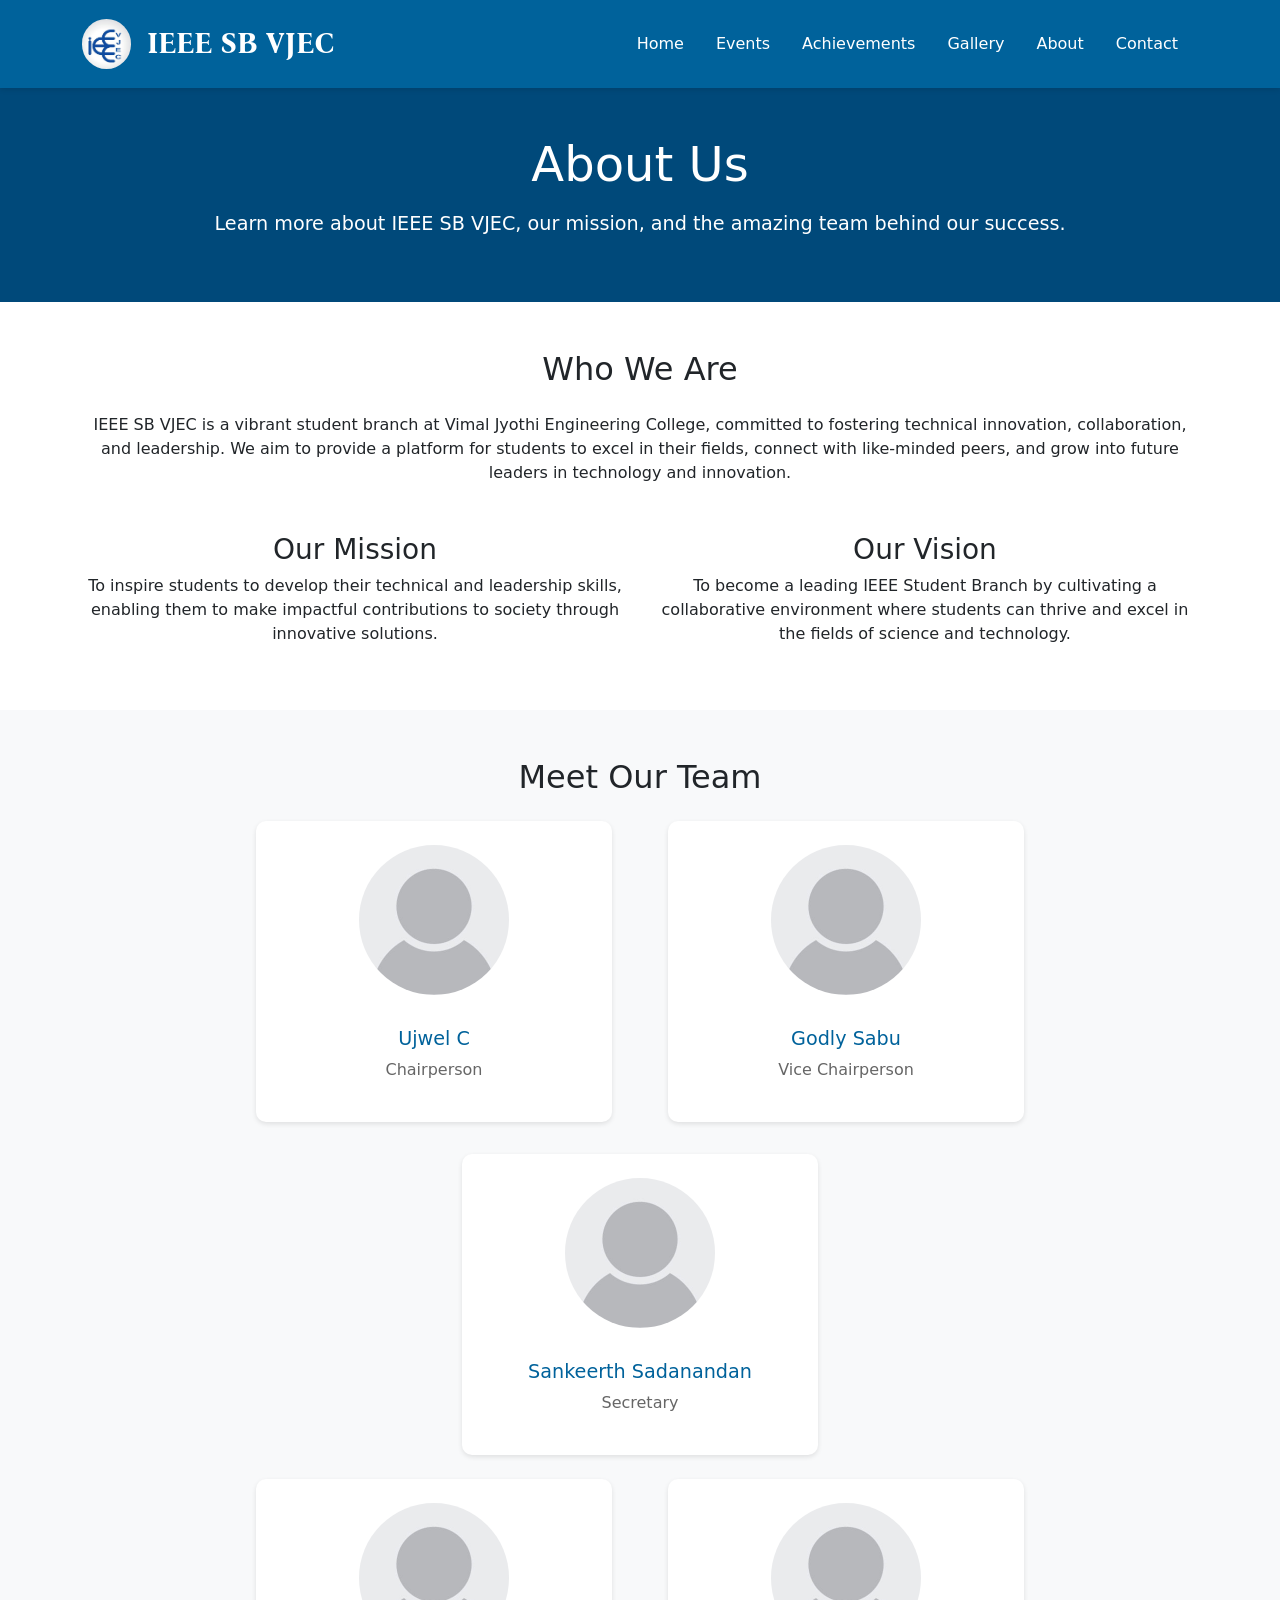
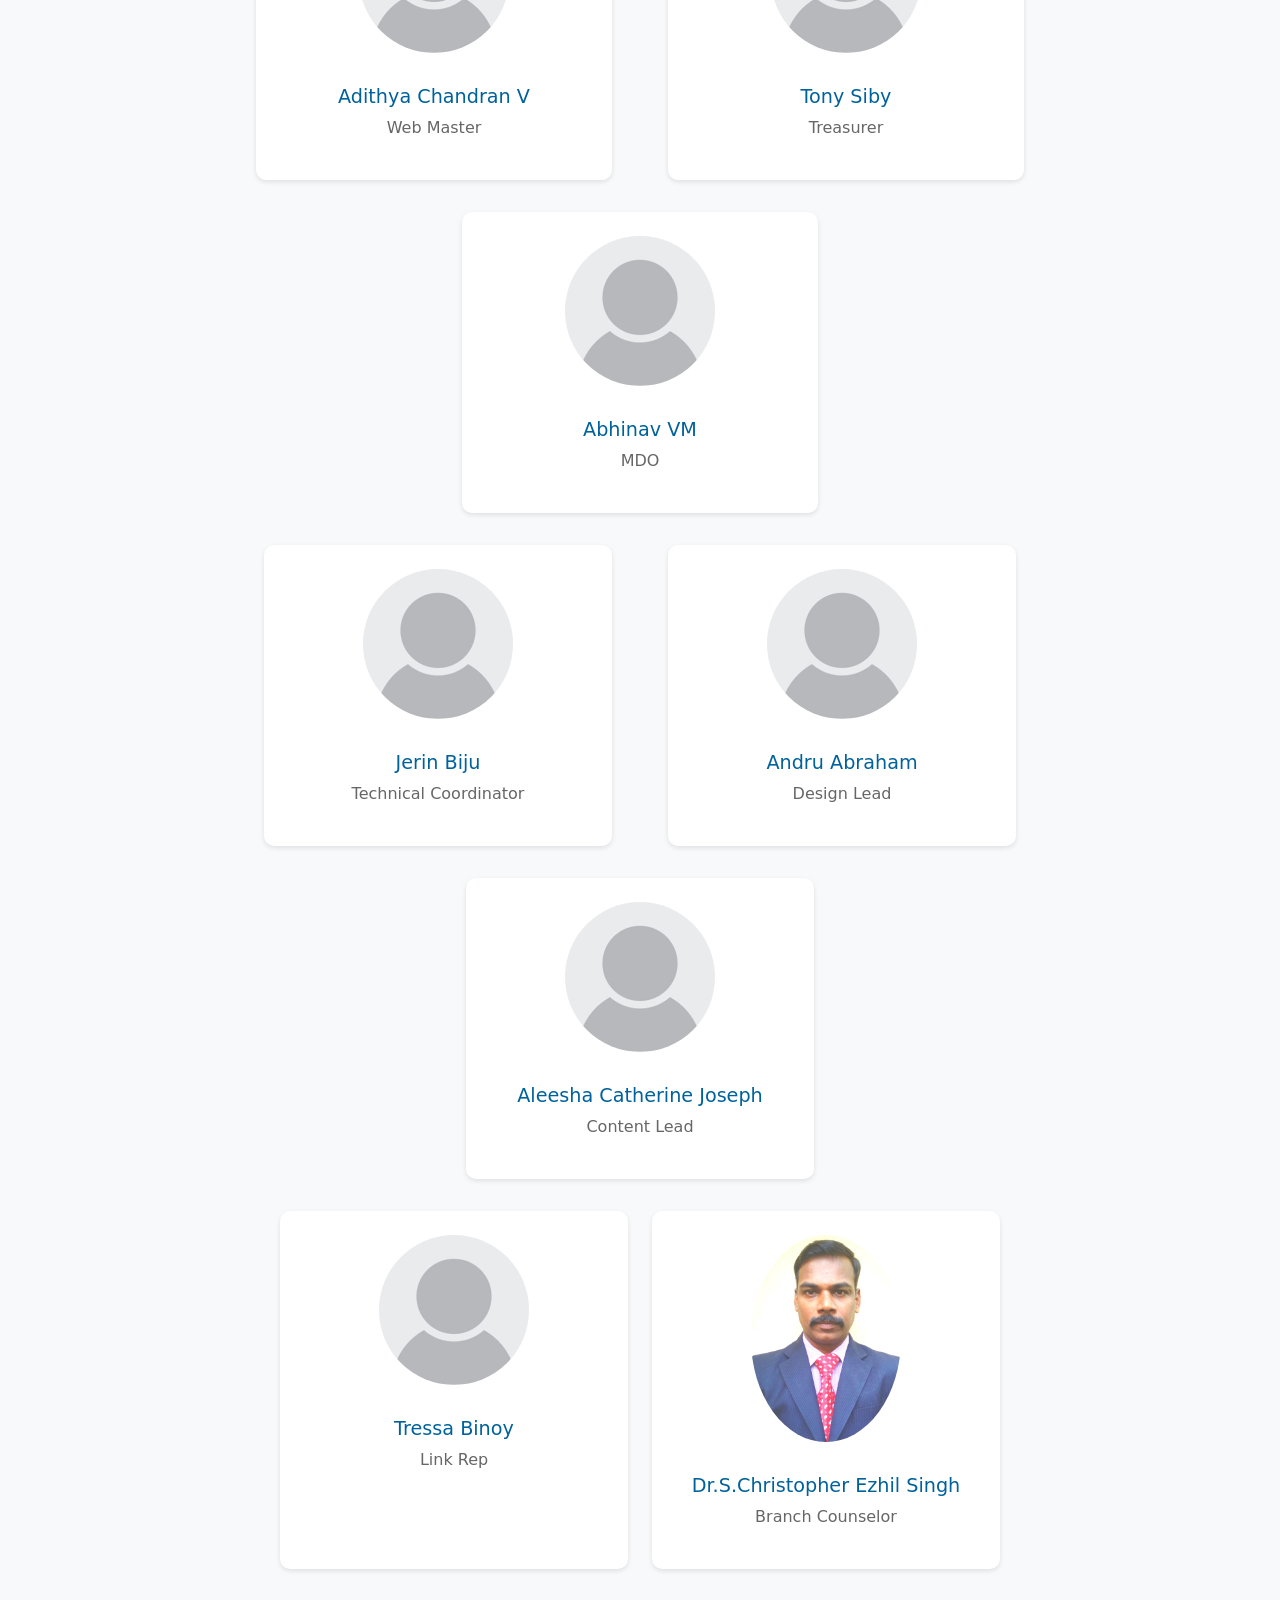
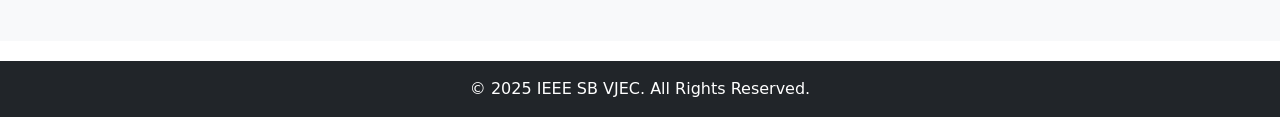
<file: about.html>
<!DOCTYPE html>
<html lang="en">
<head>
    <meta charset="UTF-8">
    <meta name="viewport" content="width=device-width, initial-scale=1.0">
    <title>About | IEEE SB VJEC</title>
    <link rel="stylesheet" href="style.css">
    <link rel="stylesheet" href="https://cdn.jsdelivr.net/npm/bootstrap@5.3.3/dist/css/bootstrap.min.css">
    <link rel="preconnect" href="https://fonts.googleapis.com">
<link rel="preconnect" href="https://fonts.gstatic.com" crossorigin>
<link href="https://fonts.googleapis.com/css2?family=Bona+Nova+SC:ital,wght@0,400;0,700;1,400&display=swap" rel="stylesheet">
</head>
<body>
    
  <div id="loading-screen">
    <div class="spinner"></div>
    <p>Loading...</p>
</div>
    <header>
        <div class="container navbar-pos">
            <div class="logoTag d-flex align-items-center">
                <a href="#">
                    <img src="images/vjecIeee logo.jpeg" alt="IEEE Logo" class="logo">
                </a>
                <h1 class="logo-name">IEEE SB VJEC</h1>
                <div class="head-content d-flex align-items-center justify-content-end">
                    <nav class="navbar navbar-expand-lg">
                        <div class="container-fluid justify-content-end">
                            <button class="navbar-toggler" type="button" data-bs-toggle="collapse" data-bs-target="#navbarNav" aria-controls="navbarNav" aria-expanded="false" aria-label="Toggle navigation">
                                <span class="navbar-toggler-icon"></span>
                            </button>
                            <div class="collapse navbar-collapse" id="navbarNav">
                                <ul class="navbar-nav">
                                    <li class="nav-item"><a class="nav-link active" href="index.html">Home</a></li>
                                    <li class="nav-item"><a class="nav-link" href="events.html">Events</a></li>
                                    <li class="nav-item"><a class="nav-link" href="achievement.html">Achievements</a></li>
                                    <li class="nav-item"><a class="nav-link" href="gallery.html">Gallery</a></li>
                                    <li class="nav-item"><a class="nav-link" href="about.html">About</a></li>
                                    <li class="nav-item"><a class="nav-link" href="contact.html">Contact</a></li>
                                </ul>
                            </div>
                        </div>
                    </nav>
                </div>
            </div>
        </div>
    </header>

    <main>
        <!-- Hero Section -->
        <section class="about-hero text-center py-5 text-white " style="background-color: #00497A;">
            <div class="container">
                <h1>About Us</h1>
                <p class="lead">Learn more about IEEE SB VJEC, our mission, and the amazing team behind our success.</p>
            </div>
        </section>

        <!-- About Section -->
        <section class="about-content py-5">
            <div class="container">
                <h2 class="text-center mb-4">Who We Are</h2>
                <p class="text-center mb-5">
                    IEEE SB VJEC is a vibrant student branch at Vimal Jyothi Engineering College, committed to fostering technical innovation, collaboration, and leadership. 
                    We aim to provide a platform for students to excel in their fields, connect with like-minded peers, and grow into future leaders in technology and innovation.
                </p>
                <div class="row">
                    <div class="col-md-6">
                        <h3 class="text-center">Our Mission</h3>
                        <p class="text-center">To inspire students to develop their technical and leadership skills, enabling them to make impactful contributions to society through innovative solutions.</p>
                    </div>
                    <div class="col-md-6">
                        <h3 class="text-center">Our Vision</h3>
                        <p class="text-center">To become a leading IEEE Student Branch by cultivating a collaborative environment where students can thrive and excel in the fields of science and technology.</p>
                    </div>
                </div>
            </div>
        </section>

        <!-- Team Section -->
        <section class="team-section py-5 bg-light">
            <div class="container">
                <h2 class="text-center mb-4">Meet Our Team</h2>
                <div class="row justify-content-center team-row">
                    <div class="col-md-4 text-center team-grid">
                        <div class="team-card ">
                            <img src="images/gallery/dummy-avatar.jpg" alt="Team Member" class="img-fluid rounded-circle mb-3" style="width: 150px;">
                            <h4>Ujwel C</h4>
                            <p>Chairperson</p>
                        </div>
                    </div>
                    <div class="col-md-4 text-center team-grid">
                        <div class="team-card ">
                            <img src="images/gallery/dummy-avatar.jpg" alt="Team Member" class="img-fluid rounded-circle mb-3" style="width: 150px;">
                            <h4>Godly Sabu</h4>
                            <p>Vice Chairperson</p>
                        </div>
                    </div>
                    <div class="col-md-4 text-center team-grid">
                        <div class="team-card ">
                            <img src="images/gallery/dummy-avatar.jpg" alt="Team Member" class="img-fluid rounded-circle mb-3" style="width: 150px;">
                            <h4>Sankeerth Sadanandan</h4>
                            <p>Secretary</p>
                        </div>
                    </div>
                </div>

                <div class="row justify-content-center team-row py-4">
                    <div class="col-md-4 text-center team-grid">
                        <div class="team-card ">
                            <img src="images/gallery/dummy-avatar.jpg" alt="Team Member" class="img-fluid rounded-circle mb-3" style="width: 150px;">
                            <h4>Adithya Chandran V</h4>
                            <p>Web Master</p>
                        </div>
                    </div>
                    <div class="col-md-4 text-center team-grid">
                        <div class="team-card ">
                            <img src="images/gallery/dummy-avatar.jpg" alt="Team Member" class="img-fluid rounded-circle mb-3" style="width: 150px;">
                            <h4>Tony Siby</h4>
                            <p>Treasurer</p>
                        </div>
                    </div>
                    <div class="col-md-4 text-center team-grid">
                        <div class="team-card ">
                            <img src="images/gallery/dummy-avatar.jpg" alt="Team Member" class="img-fluid rounded-circle mb-3" style="width: 150px;">
                            <h4>Abhinav VM</h4>
                            <p>MDO</p>
                        </div>
                </div>

                <div class="row justify-content-center team-row">
                    <div class="col-md-4 text-center team-grid">
                            <div class="team-card ">
                                <img src="images/gallery/dummy-avatar.jpg" alt="Team Member" class="img-fluid rounded-circle mb-3" style="width: 150px;">
                                <h4>Jerin Biju</h4>
                                <p>Technical Coordinator</p>
                            </div>
                    </div>
                    <div class="col-md-4 text-center team-grid">
                            <div class="team-card ">
                                <img src="images/gallery/dummy-avatar.jpg" alt="Team Member" class="img-fluid rounded-circle mb-3" style="width: 150px;">
                                <h4>Andru Abraham</h4>
                                <p>Design Lead</p>
                            </div>
                    </div>
                    <div class="col-md-4 text-center team-grid">
                            <div class="team-card ">
                                <img src="images/gallery/dummy-avatar.jpg" alt="Team Member" class="img-fluid rounded-circle mb-3" style="width: 150px;">
                                <h4>Aleesha Catherine Joseph</h4>
                                <p>Content Lead</p>
                            </div>
                    </div>
                </div>
                <div class="row justify-content-center">
                    <div class="col-md-4 text-center team-grid">
                        <div class="team-card ">
                            <img src="images/gallery/dummy-avatar.jpg" alt="Team Member" class="img-fluid rounded-circle mb-3" style="width: 150px;">
                            <h4>Tressa Binoy</h4>
                            <p>Link Rep</p>
                        </div>
                    </div>
                    <div class="col-md-4 text-center team-grid ">
                        <div class="team-card">
                            <img src="images/gallery/Dr.S.Christopher Ezhil Singh.jpg" alt="Team Member" class="img-fluid rounded-circle mb-3" style="width: 150px;">
                            <h4>Dr.S.Christopher Ezhil Singh</h4>
                            <p>Branch Counselor</p>
                        </div>
                    </div>
                </div>
            </div>
        </section>
    </main>

    <footer class="py-3 text-center bg-dark text-white">
        <p>&copy; 2025 IEEE SB VJEC. All Rights Reserved.</p>
    </footer>

    <script src="https://cdn.jsdelivr.net/npm/bootstrap@5.3.3/dist/js/bootstrap.bundle.min.js"></script>
    <script src="script.js"></script>
</body>
</html>
</file>
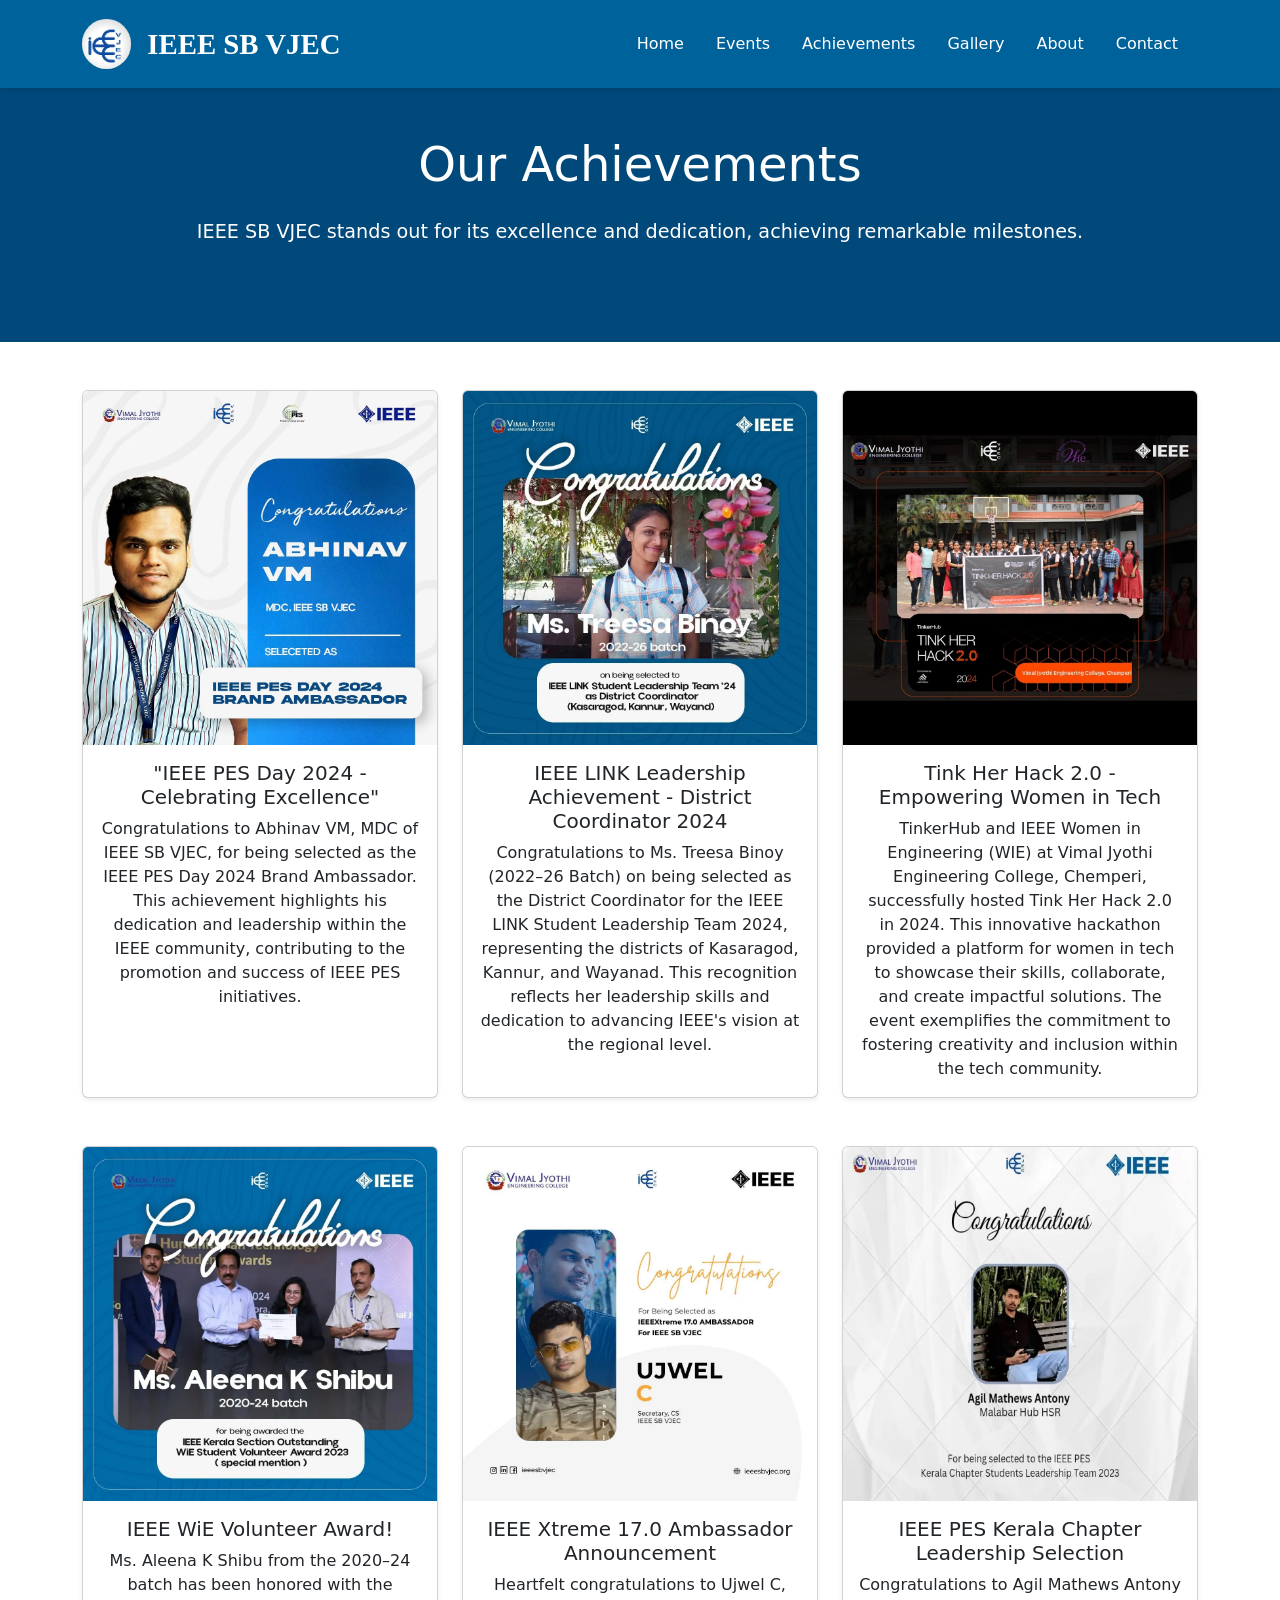
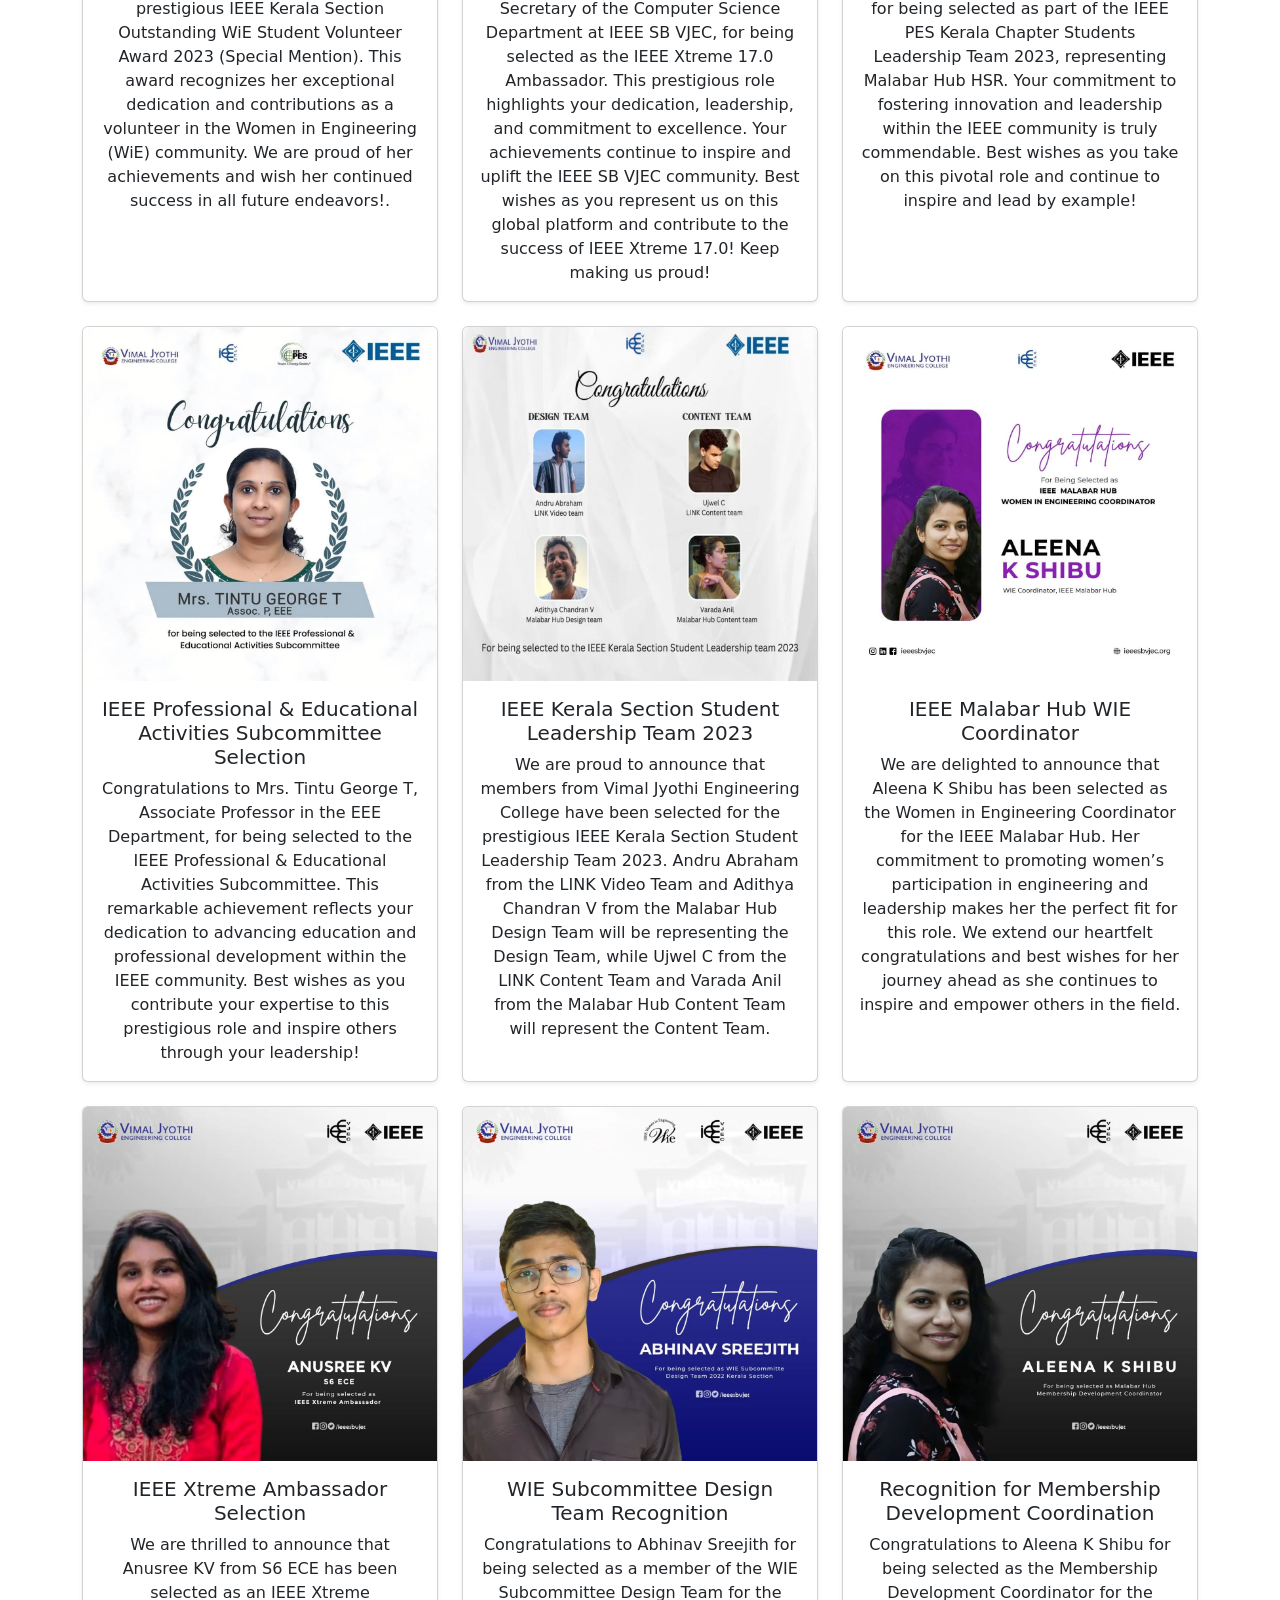
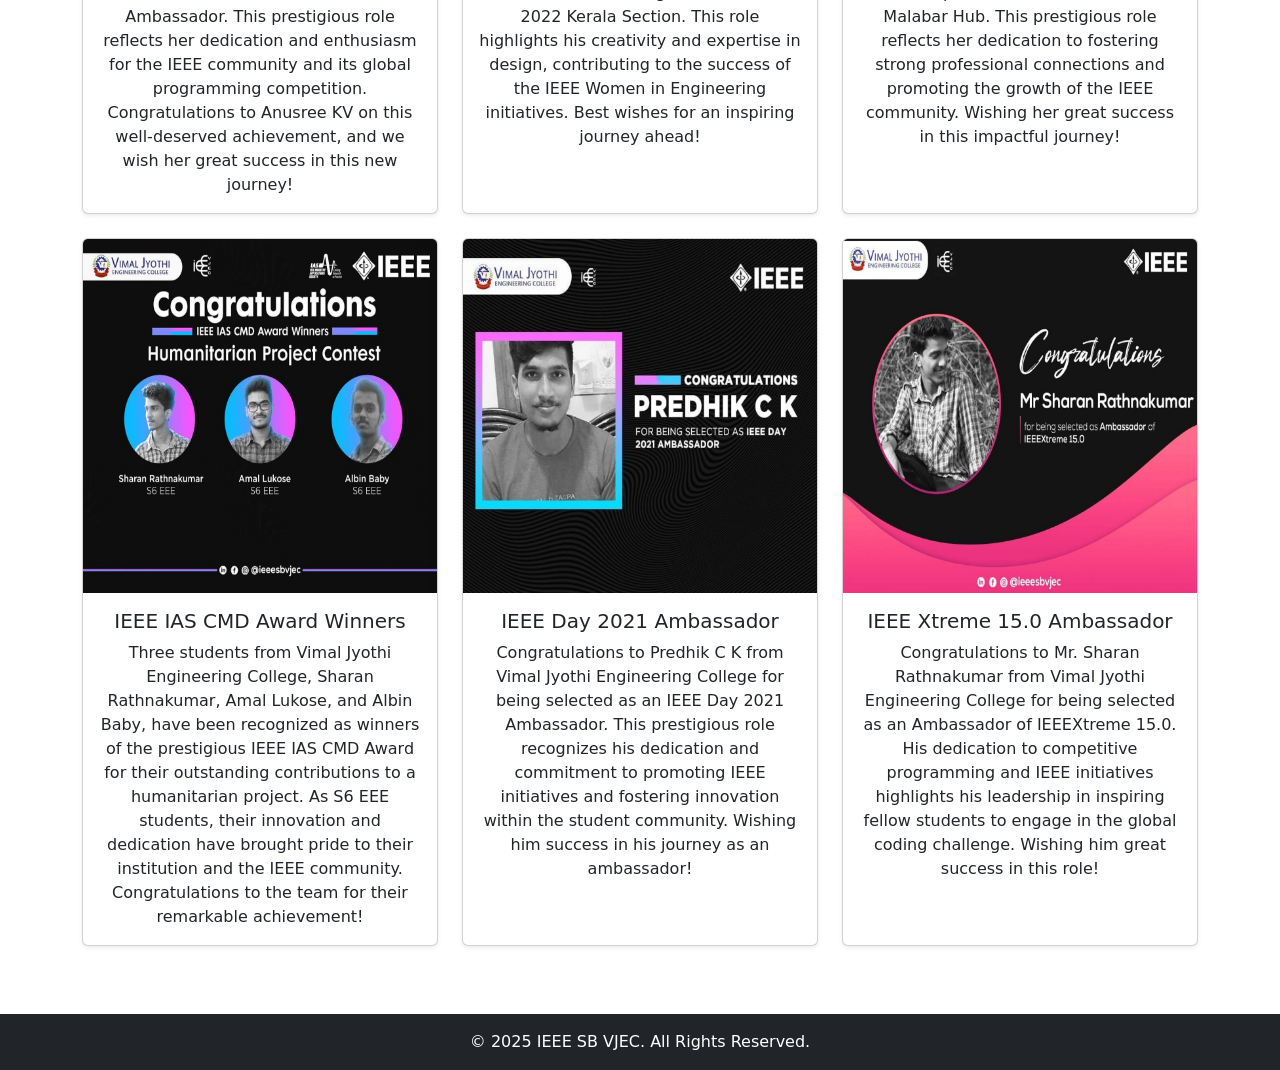
<file: achievement.html>
<!DOCTYPE html>
<html lang="en">
<head>
    <meta charset="UTF-8">
    <meta name="viewport" content="width=device-width, initial-scale=1.0">
    <title>Achievements - IEEE SB VJEC</title>
    <link rel="stylesheet" href="style.css">
    <link rel="preconnect" href="https://fonts.googleapis.com">
    <link href="https://fonts.googleapis.com/css2?family=Roboto:wght@400;500;700&display=swap" rel="stylesheet">
    <link rel="stylesheet" href="https://cdn.jsdelivr.net/npm/bootstrap@5.3.3/dist/css/bootstrap.min.css">
</head>
<body>

<!-- Header Section -->

    <div id="loading-screen">
        <div class="spinner"></div>
        <p>Loading...</p>
    </div>
        <header>
            <div class="container navbar-pos">
                <div class="logoTag d-flex align-items-center">
                    <a href="#">
                        <img src="images/vjecIeee logo.jpeg" alt="IEEE Logo" class="logo">
                    </a>
                    <h1 class="logo-name">IEEE SB VJEC</h1>
                    <div class="head-content d-flex align-items-center justify-content-end">
                        <nav class="navbar navbar-expand-lg">
                            <div class="container-fluid justify-content-end">
                                <button class="navbar-toggler" type="button" data-bs-toggle="collapse" data-bs-target="#navbarNav" aria-controls="navbarNav" aria-expanded="false" aria-label="Toggle navigation">
                                    <span class="navbar-toggler-icon"></span>
                                </button>
                                <div class="collapse navbar-collapse" id="navbarNav">
                                    <ul class="navbar-nav">
                                      <li class="nav-item"><a class="nav-link" href="index.html">Home</a></li>
                                      <li class="nav-item"><a class="nav-link" href="events.html">Events</a></li>
                                      <li class="nav-item"><a class="nav-link" href="achievement.html">Achievements</a></li>
                                      <li class="nav-item"><a class="nav-link" href="gallery.html">Gallery</a></li>
                                      <li class="nav-item"><a class="nav-link" href="about.html">About</a></li>
                                      <li class="nav-item"><a class="nav-link" href="contact.html">Contact</a></li>
                                    </ul>
                                </div>
                            </div>
                        </nav>
                    </div>
                </div>
            </div>
        </header>

<!-- Achievements Section -->

<section class="about-hero text-center py-5 text-white" style="background-color: #00497A;">
    <div class="container">
        <h1 class="text-center mb-4">Our Achievements</h1>
        <p class="text-center mb-5">IEEE SB VJEC stands out for its excellence and dedication, achieving remarkable milestones.</p>
</section>
<section class="achievements-section py-5">
    <div class="container">
        <div class="row g-4">
            <!-- Achievement 1 -->
            <div class="col-md-4">
                <div class="card shadow-sm h-100">
                    <img src="images/gallery/Achievements/1.jpg" class="card-img-top" alt="Award Ceremony">
                    <div class="card-body">
                        <h5 class="card-title text-center">"IEEE PES Day 2024 - Celebrating Excellence"</h5>
                        <p class="card-text text-center">Congratulations to Abhinav VM, MDC of IEEE SB VJEC, for being selected as the IEEE PES Day 2024 Brand Ambassador. This achievement highlights his dedication and leadership within the IEEE community, contributing to the promotion and success of IEEE PES initiatives.</p>
                    </div>
                </div>
            </div>

            <!-- Achievement 2 -->
            <div class="col-md-4">
                <div class="card shadow-sm h-100">
                    <img src="images/gallery/Achievements/2.jpg" class="card-img-top" alt="Project Showcase">
                    <div class="card-body">
                        <h5 class="card-title text-center">IEEE LINK Leadership Achievement - District Coordinator 2024</h5>
                        <p class="card-text text-center">Congratulations to Ms. Treesa Binoy (2022–26 Batch) on being selected as the District Coordinator for the IEEE LINK Student Leadership Team 2024, representing the districts of Kasaragod, Kannur, and Wayanad. This recognition reflects her leadership skills and dedication to advancing IEEE's vision at the regional level.</p>
                    </div>
                </div>
            </div>

            <!-- Achievement 3 -->
            <div class="col-md-4">
                <div class="card shadow-sm h-100">
                    <img src="images/gallery/Achievements/3.jpg" class="card-img-top" alt="Workshop">
                    <div class="card-body">
                        <h5 class="card-title text-center">Tink Her Hack 2.0 - Empowering Women in Tech</h5>
                        <p class="card-text text-center">TinkerHub and IEEE Women in Engineering (WIE) at Vimal Jyothi Engineering College, Chemperi, successfully hosted Tink Her Hack 2.0 in 2024. This innovative hackathon provided a platform for women in tech to showcase their skills, collaborate, and create impactful solutions. The event exemplifies the commitment to fostering creativity and inclusion within the tech community.</p>
                    </div>
                </div>
            </div>
        </div>

        <div class="row g-4 mt-4">
            <!-- Achievement 4 -->
            <div class="col-md-4">
                <div class="card shadow-sm h-100">
                    <img src="images/gallery/Achievements/4.jpg" class="card-img-top" alt="Hackathon">
                    <div class="card-body">
                        <h5 class="card-title text-center">IEEE WiE Volunteer Award!</h5>
                        <p class="card-text text-center">Ms. Aleena K Shibu from the 2020–24 batch has been honored with the prestigious IEEE Kerala Section Outstanding WiE Student Volunteer Award 2023 (Special Mention). This award recognizes her exceptional dedication and contributions as a volunteer in the Women in Engineering (WiE) community. We are proud of her achievements and wish her continued success in all future endeavors!.</p>
                    </div>
                </div>
            </div>

            <!-- Achievement 5 -->
            <div class="col-md-4">
                <div class="card shadow-sm h-100">
                    <img src="images/gallery/Achievements/5.jpg" class="card-img-top" alt="Research Presentation">
                    <div class="card-body">
                        <h5 class="card-title text-center">IEEE Xtreme 17.0 Ambassador Announcement</h5>
                        <p class="card-text text-center">Heartfelt congratulations to Ujwel C, Secretary of the Computer Science Department at IEEE SB VJEC, for being selected as the IEEE Xtreme 17.0 Ambassador. This prestigious role highlights your dedication, leadership, and commitment to excellence. Your achievements continue to inspire and uplift the IEEE SB VJEC community. Best wishes as you represent us on this global platform and contribute to the success of IEEE Xtreme 17.0! Keep making us proud!</p>
                    </div>
                </div>
            </div>

            <!-- Achievement 6 -->
            <div class="col-md-4">
                <div class="card shadow-sm h-100">
                    <img src="images/gallery/Achievements/6.jpg" class="card-img-top" alt="Outreach Program">
                    <div class="card-body">
                        <h5 class="card-title text-center">IEEE PES Kerala Chapter Leadership Selection</h5>
                        <p class="card-text text-center">Congratulations to Agil Mathews Antony for being selected as part of the IEEE PES Kerala Chapter Students Leadership Team 2023, representing Malabar Hub HSR. Your commitment to fostering innovation and leadership within the IEEE community is truly commendable. Best wishes as you take on this pivotal role and continue to inspire and lead by example!</p>
                    </div>
                </div>
            </div>

             <!-- Achievement 7 -->
            <div class="col-md-4">
                <div class="card shadow-sm h-100">
                    <img src="images/gallery/Achievements/7.jpg" class="card-img-top" alt="Outreach Program">
                    <div class="card-body">
                        <h5 class="card-title text-center">IEEE Professional & Educational Activities Subcommittee Selection</h5>
                        <p class="card-text text-center">Congratulations to Mrs. Tintu George T, Associate Professor in the EEE Department, for being selected to the IEEE Professional & Educational Activities Subcommittee. This remarkable achievement reflects your dedication to advancing education and professional development within the IEEE community. Best wishes as you contribute your expertise to this prestigious role and inspire others through your leadership!</p>
                    </div>
                </div>
            </div>

                <!-- Achievement 8 -->
                <div class="col-md-4">
                    <div class="card shadow-sm h-100">
                        <img src="images/gallery/Achievements/8.jpg" class="card-img-top" alt="Outreach Program">
                        <div class="card-body">
                            <h5 class="card-title text-center">IEEE Kerala Section Student Leadership Team 2023</h5>
                            <p class="card-text text-center">We are proud to announce that members from Vimal Jyothi Engineering College have been selected for the prestigious IEEE Kerala Section Student Leadership Team 2023. Andru Abraham from the LINK Video Team and Adithya Chandran V from the Malabar Hub Design Team will be representing the Design Team, while Ujwel C from the LINK Content Team and Varada Anil from the Malabar Hub Content Team will represent the Content Team.</p>
                        </div>
                    </div>
                </div>

                <!-- Achievement 9 -->
                <div class="col-md-4">
                    <div class="card shadow-sm h-100">
                        <img src="images/gallery/Achievements/9.jpg" class="card-img-top" alt="Outreach Program">
                        <div class="card-body">
                            <h5 class="card-title text-center">IEEE Malabar Hub WIE Coordinator </h5>
                            <p class="card-text text-center">We are delighted to announce that Aleena K Shibu has been selected as the Women in Engineering Coordinator for the IEEE Malabar Hub. Her commitment to promoting women’s participation in engineering and leadership makes her the perfect fit for this role. We extend our heartfelt congratulations and best wishes for her journey ahead as she continues to inspire and empower others in the field.</p>
                        </div>
                    </div>
                </div>

                <!-- Achievement 10 -->
                <div class="col-md-4">
                    <div class="card shadow-sm h-100">
                        <img src="images/gallery/Achievements/10.jpg" class="card-img-top" alt="Outreach Program">
                        <div class="card-body">
                            <h5 class="card-title text-center">IEEE Xtreme Ambassador Selection</h5>
                            <p class="card-text text-center">We are thrilled to announce that Anusree KV from S6 ECE has been selected as an IEEE Xtreme Ambassador. This prestigious role reflects her dedication and enthusiasm for the IEEE community and its global programming competition. Congratulations to Anusree KV on this well-deserved achievement, and we wish her great success in this new journey!</p>
                        </div>
                    </div>
                </div>


                <!-- Achievement 11-->
                <div class="col-md-4">
                    <div class="card shadow-sm h-100">
                        <img src="images/gallery/Achievements/11.jpg" class="card-img-top" alt="Outreach Program">
                        <div class="card-body">
                            <h5 class="card-title text-center">WIE Subcommittee Design Team Recognition</h5>
                            <p class="card-text text-center">Congratulations to Abhinav Sreejith for being selected as a member of the WIE Subcommittee Design Team for the 2022 Kerala Section. This role highlights his creativity and expertise in design, contributing to the success of the IEEE Women in Engineering initiatives. Best wishes for an inspiring journey ahead!</p>
                        </div>
                    </div>
                </div>

                <!-- Achievement 12 -->
                <div class="col-md-4">
                    <div class="card shadow-sm h-100">
                        <img src="images/gallery/Achievements/12.jpg" class="card-img-top" alt="Outreach Program">
                        <div class="card-body">
                            <h5 class="card-title text-center">Recognition for Membership Development Coordination</h5>
                            <p class="card-text text-center">Congratulations to Aleena K Shibu for being selected as the Membership Development Coordinator for the Malabar Hub. This prestigious role reflects her dedication to fostering strong professional connections and promoting the growth of the IEEE community. Wishing her great success in this impactful journey!</p>
                        </div>
                    </div>
                </div>

                  <!-- Achievement 13 -->
                  <div class="col-md-4">
                    <div class="card shadow-sm h-100">
                        <img src="images/gallery/Achievements/13.jpg" class="card-img-top" alt="Outreach Program">
                        <div class="card-body">
                            <h5 class="card-title text-center">IEEE IAS CMD Award Winners</h5>
                            <p class="card-text text-center">Three students from Vimal Jyothi Engineering College, Sharan Rathnakumar, Amal Lukose, and Albin Baby, have been recognized as winners of the prestigious IEEE IAS CMD Award for their outstanding contributions to a humanitarian project. As S6 EEE students, their innovation and dedication have brought pride to their institution and the IEEE community. Congratulations to the team for their remarkable achievement!</p>
                        </div>
                    </div>
                </div>

                <!-- Achievement 14 -->
                <div class="col-md-4">
                    <div class="card shadow-sm h-100">
                        <img src="images/gallery/Achievements/14.jpg" class="card-img-top" alt="Outreach Program">
                        <div class="card-body">
                            <h5 class="card-title text-center">IEEE Day 2021 Ambassador</h5>
                            <p class="card-text text-center">Congratulations to Predhik C K from Vimal Jyothi Engineering College for being selected as an IEEE Day 2021 Ambassador. This prestigious role recognizes his dedication and commitment to promoting IEEE initiatives and fostering innovation within the student community. Wishing him success in his journey as an ambassador!</p>
                        </div>
                    </div>
                </div>


                <!-- Achievement 15 -->
                <div class="col-md-4">
                    <div class="card shadow-sm h-100">
                        <img src="images/gallery/Achievements/15.jpg" class="card-img-top" alt="Outreach Program">
                        <div class="card-body">
                            <h5 class="card-title text-center">IEEE Xtreme 15.0 Ambassador</h5>
                            <p class="card-text text-center">Congratulations to Mr. Sharan Rathnakumar from Vimal Jyothi Engineering College for being selected as an Ambassador of IEEEXtreme 15.0. His dedication to competitive programming and IEEE initiatives highlights his leadership in inspiring fellow students to engage in the global coding challenge. Wishing him great success in this role!</p>
                        </div>
                    </div>
                </div>

        </div>


        


    </div>
    
</section>

<!-- Footer Section -->
<footer class="py-3 text-center bg-dark text-white">
    <p>&copy; 2025 IEEE SB VJEC. All Rights Reserved.</p>
</footer>
<script src="https://cdn.jsdelivr.net/npm/bootstrap@5.3.3/dist/js/bootstrap.bundle.min.js"></script>
<script src="script.js"></script>
</body>
</html>
</file>
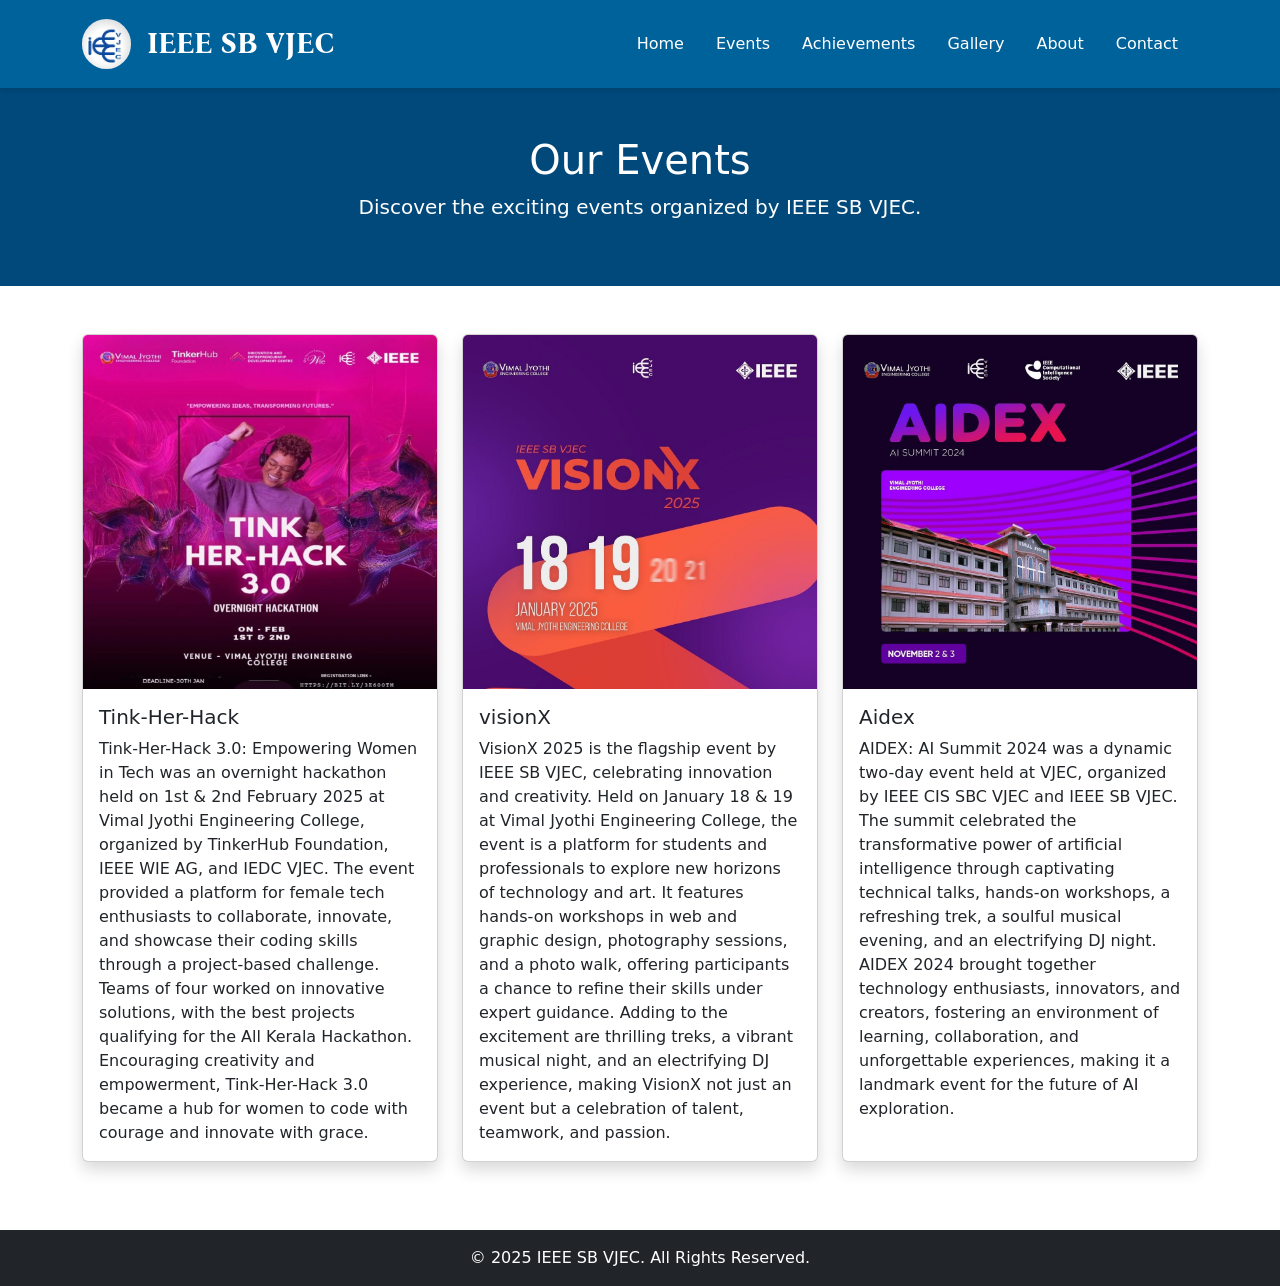
<file: events.html>
<!DOCTYPE html>
<html lang="en">
<head>
    <meta charset="UTF-8">
    <meta name="viewport" content="width=device-width, initial-scale=1.0">
    <title>Events | IEEE SB VJEC</title>
    <link rel="stylesheet" href="style.css">
    <link rel="stylesheet" href="https://cdn.jsdelivr.net/npm/bootstrap@5.3.3/dist/css/bootstrap.min.css">
    <link rel="preconnect" href="https://fonts.googleapis.com">
<link rel="preconnect" href="https://fonts.gstatic.com" crossorigin>
<link href="https://fonts.googleapis.com/css2?family=Bona+Nova+SC:ital,wght@0,400;0,700;1,400&display=swap" rel="stylesheet">
</head>
<body>
    
  <div id="loading-screen">
    <div class="spinner"></div>
    <p>Loading...</p>
</div>
    <header>
        <div class="container navbar-pos">
            <div class="logoTag d-flex align-items-center">
                <a href="#">
                    <img src="images/vjecIeee logo.jpeg" alt="IEEE Logo" class="logo">
                </a>
                <h1 class="logo-name">IEEE SB VJEC</h1>
                <div class="head-content d-flex align-items-center justify-content-end">
                    <nav class="navbar navbar-expand-lg">
                        <div class="container-fluid justify-content-end">
                            <button class="navbar-toggler" type="button" data-bs-toggle="collapse" data-bs-target="#navbarNav" aria-controls="navbarNav" aria-expanded="false" aria-label="Toggle navigation">
                                <span class="navbar-toggler-icon"></span>
                            </button>
                            <div class="collapse navbar-collapse" id="navbarNav">
                                <ul class="navbar-nav">
                                  <li class="nav-item"><a class="nav-link" href="index.html">Home</a></li>
                                  <li class="nav-item"><a class="nav-link" href="events.html">Events</a></li>
                                  <li class="nav-item"><a class="nav-link" href="achievement.html">Achievements</a></li>
                                  <li class="nav-item"><a class="nav-link" href="gallery.html">Gallery</a></li>
                                  <li class="nav-item"><a class="nav-link" href="about.html">About</a></li>
                                  <li class="nav-item"><a class="nav-link" href="contact.html">Contact</a></li>
                                </ul>
                            </div>
                        </div>
                    </nav>
                </div>
            </div>
        </div>
    </header>

    <main>
        <!-- Hero Section -->
        <section class="events-hero text-center py-5 text-white" style="background-color: #00497A;">
            <div class="container">
                <h1>Our Events</h1>
                <p class="lead">Discover the exciting events organized by IEEE SB VJEC.</p>
            </div>
        </section>

        <!-- Events List Section -->
        <section class="events-list py-5">
            <div class="container">
                <div class="row justify-content-center g-4">

                    <!-- Event Card 3 -->
                    <div class="col-md-4">
                        <div class="card h-100 shadow">
                            <img src="images/gallery/events/tink-her-hack.jpg" class="card-img-top" alt="Event 2">
                            <div class="card-body">
                                <h5 class="card-title">Tink-Her-Hack</h5>
                                <p class="card-text">Tink-Her-Hack 3.0: Empowering Women in Tech was an overnight hackathon held on 1st & 2nd February 2025 at Vimal Jyothi Engineering College, organized by TinkerHub Foundation, IEEE WIE AG, and IEDC VJEC. The event provided a platform for female tech enthusiasts to collaborate, innovate, and showcase their coding skills through a project-based challenge. Teams of four worked on innovative solutions, with the best projects qualifying for the All Kerala Hackathon. Encouraging creativity and empowerment, Tink-Her-Hack 3.0 became a hub for women to code with courage and innovate with grace.</p>
                            </div>
                        </div>
                    </div>

                    <!-- Event Card 1 -->
                    <div class="col-md-4">
                        <div class="card h-100 shadow">
                            <img src="images/gallery/events/visionx-poster.jpg" class="card-img-top" alt="Event 1">
                            <div class="card-body">
                                <h5 class="card-title">visionX</h5>
                                <p class="card-text">VisionX 2025 is the flagship event by IEEE SB VJEC, celebrating innovation and creativity. Held on January 18 & 19 at Vimal Jyothi Engineering College, the event is a platform for students and professionals to explore new horizons of technology and art. It features hands-on workshops in web and graphic design, photography sessions, and a photo walk, offering participants a chance to refine their skills under expert guidance.

                                    Adding to the excitement are thrilling treks, a vibrant musical night, and an electrifying DJ experience, making VisionX not just an event but a celebration of talent, teamwork, and passion.</p>
                            </div>
                        </div>
                    </div>

                    <!-- Event Card 2 -->
                    <div class="col-md-4">
                        <div class="card h-100 shadow">
                            <img src="images/gallery/events/aidex-poster.jpg" class="card-img-top" alt="Event 2">
                            <div class="card-body">
                                <h5 class="card-title">Aidex</h5>
                                <p class="card-text">AIDEX: AI Summit 2024 was a dynamic two-day event held at VJEC, organized by IEEE CIS SBC VJEC and IEEE SB VJEC. The summit celebrated the transformative power of artificial intelligence through captivating technical talks, hands-on workshops, a refreshing trek, a soulful musical evening, and an electrifying DJ night. AIDEX 2024 brought together technology enthusiasts, innovators, and creators, fostering an environment of learning, collaboration, and unforgettable experiences, making it a landmark event for the future of AI exploration. </p>
                            </div>
                          
                        </div>
                    </div>
                </div>
            </div>
        </section>
    </main>

    <footer class="py-3 text-center bg-dark text-white">
        <p>&copy; 2025 IEEE SB VJEC. All Rights Reserved.</p>
    </footer>

    <script src="https://cdn.jsdelivr.net/npm/bootstrap@5.3.3/dist/js/bootstrap.bundle.min.js"></script>
    <script src="script.js"></script>
</body>
</html>
</file>
<file: style.css>
/* General Styles */
body {
    font-family: 'Roboto', sans-serif;
    margin: 0;
    padding: 0;
    line-height: 1.6;
    color: #333;
    background-color: #f9f9f9;
}

.head1 {
    font-family: "Bona Nova SC", serif;
    font-weight: 700;
    font-style: normal;
}
.logo-name {
    font-family: "Bona Nova SC", serif;
    font-weight: 700;
    font-style: normal;
}

.college-name {
    font-family: "Bona Nova SC", serif;
    font-weight: 400;
    font-style: normal;
}
.container {
    width: 90%;
    max-width: 1200px;
    margin: 0 auto;
    
}

.logTag {
    display: flex;
    align-items: center;
    justify-content: flex-start;
}


/* Header */
header {
    background: #00629B;
    color: white;
    padding: 1rem 0;
    position: sticky;
    top: 0;
    z-index: 1000;
    box-shadow: 0 2px 5px rgba(0, 0, 0, 0.1);
}

header .logo {
    max-height: 50px;
    margin-right: 1rem;
    display: block;
    
}

header h1 {
    font-size: 1.8rem;
    margin: 0;
    width: fit-content;
    
}


header nav ul {
    list-style: none;
    padding: 0;
    display: flex;
    justify-content: center;
    gap: 1rem;
    margin: 0;
    position: relative;
}

header nav ul li {
    position: relative;
}

header nav ul li a {
    color: white;
    text-decoration: none;
    font-weight: 500;
    padding: 0.5rem 1rem;
    transition: background 0.3s ease;
}

header nav ul li a:hover {
    background: #00497A;
    border-radius: 5px;
}

header nav ul li ul {
    display: none;
    position: absolute;
    top: 100%;
    left: 0;
    background: #00497A;
    list-style: none;
    padding: 0;
    margin: 0;
    box-shadow: 0 2px 5px rgba(0, 0, 0, 0.1);
    width: 200px;
    border-radius: 5px;
}

header nav ul li ul li {
    width: 100%;
}

header nav ul li ul li a {
    padding: 0.5rem 1rem;
    display: block;
    white-space: nowrap;
}

header nav ul li ul li a:hover {
    background: #002F4E;
}

header nav ul li:hover ul {
    display: block;
}

/* Dropdown Button Style */
header nav ul li.dropdown > a {
    position: relative;
}

header nav ul li.dropdown > a::after {
    content: '\25BC';
    font-size: 0.7rem;
    margin-left: 0.5rem;
}

/* Hero Section */
.hero {
    background: url('hero-image.jpg') no-repeat center center/cover;
    color: white;
    text-align: center;
    padding: 3rem 1rem;
}

.hero h2 {
    font-size: 2.5rem;
    margin-bottom: 1rem;
}

.hero p {
    font-size: 1.2rem;
    margin-bottom: 1.5rem;
}

.hero .btn {
    background: #00497A;
    color: white;
    padding: 0.8rem 2rem;
    text-decoration: none;
    font-weight: bold;
    border-radius: 5px;
    transition: background 0.3s ease;
}

.hero .btn:hover {
    background: #002F4E;
}

/* Highlights Section */
.highlights {
    padding: 2rem 1rem;
    background: #ffffff;
    text-align: center;
}
.logo {
    border-radius: 2rem;
}
.highlights h2 {
    margin-bottom: 1.5rem;
    font-size: 2rem;
    color:#5d90ba;
}

.highlights .cards {
    display: flex;
    justify-content: space-around;
    gap: 1rem;
    flex-wrap: wrap;
}

.highlights .card {
    background: #f3f3f3;
    padding: 1.5rem;
    border-radius: 8px;
    box-shadow: 0 2px 5px rgba(0, 0, 0, 0.1);
    width: 300px;
    text-align: left;
}

.highlights .card h3 {
    margin-bottom: 0.5rem;
    color: #333;
}

.highlights .card p {
    margin: 0;
    color: #666;
}

/* Footer */
footer {
    background: #00629B;
    color: white;
    padding: 1rem 0;
    text-align: center;
}

footer p {
    margin: 0;
}

footer .social-links {
    list-style: none;
    display: flex;
    justify-content: center;
    gap: 1rem;
    padding: 0;
    margin: 1rem 0 0;
}

footer .social-links li a {
    color: white;
    text-decoration: none;
    font-size: 1rem;
    transition: color 0.3s ease;
}

footer .social-links li a:hover {
    color: #FFD700;
}


.image-container {
    position: relative;
    width: 100%;
    padding-top: 100%; /* Larger aspect ratio (120% height of the width) */
    overflow: hidden;
    border-radius: 12px; /* Slightly more rounded corners for larger images */
}

.image-container img {
    position: absolute;
    top: 0;
    left: 0;
    width: 100%;
    height: 100%;
    object-fit: cover;
}

/*to keep right */
.head-content {
    margin-left: auto;
}
/*to fix nav pos*/
.navbar-pos {
    position: sticky;
    top: 0;
    z-index: 1000; /* Ensures the navbar stays above other content */
}

/*about*/
/* Hero Section */
.about-hero {
    background: 00497A  url('images/about-hero.jpg') no-repeat center center / cover;
    color: white;
    padding: 5rem 0;
}

.about-hero h1 {
    font-size: 3rem;
    margin-bottom: 1rem;
}

.about-hero p {
    font-size: 1.2rem;
}

/* Team Section */
.team-card {
    background: #ffffff;
    padding: 1.5rem;
    border-radius: 10px;
    box-shadow: 0 2px 5px rgba(0, 0, 0, 0.1);
}

.team-card h4 {
    margin-top: 1rem;
    font-size: 1.2rem;
    color: #00629B;
}

.team-card p {
    color: #666;
    font-size: 1rem;
}


.team-grid {
    row-gap: 2rem; /* Vertical gap */
    column-gap: 1.5rem; /* Horizontal gap */
    display: grid; /* Use grid for spacing control */
    grid-template-columns: repeat(auto-fill, minmax(250px, 1fr)); /* Responsive grid */
}

.team-row {
    gap: 2rem; /* Adjust distance between cards */
    display: flex; /* Ensures spacing works */
    flex-wrap: wrap; /* Allows cards to wrap */
    justify-content: center;
}

/*gallery*/

.gallery img {
    transition: transform 0.3s ease;
    border-radius: 8px;
}

.gallery img:hover {
    transform: scale(1.05);
    cursor: pointer;
}

.gallery .col {
    margin-bottom: 15px;
}

.lightbox {
    display: none;
    position: fixed;
    top: 0;
    left: 0;
    width: 100%;
    height: 100%;
    background: rgba(0, 0, 0, 0.8);
    justify-content: center;
    align-items: center;
    z-index: 1050;
}

.lightbox img {
    max-width: 90%;
    max-height: 90%;
}

.lightbox .close {
    position: absolute;
    top: 20px;
    right: 20px;
    font-size: 2rem;
    color: white;
    cursor: pointer;
}

.navbar-nav .nav-link{
    color: white !important;
}


/*contact*/

.contact-info {
    display: grid;
    grid-template-columns: 1fr 1fr;
    gap: 20px;
}

.contact-card {
    background: #f0f4f8;
    padding: 20px;
    border-radius: 8px;
    text-align: center;
    box-shadow: 0 2px 8px rgba(0, 0, 0, 0.1);
}

.contact-card h3 {
    margin-bottom: 10px;
}

.contact-card a {
    color: #003366;
    text-decoration: none;
    font-weight: bold;
}

.contact-card a:hover {
    text-decoration: underline;
}

form {
    margin-top: 30px;
}

label {
    display: block;
    margin: 10px 0 5px;
}

input, textarea, button {
    width: 100%;
    padding: 10px;
    margin-bottom: 15px;
    border: 1px solid #ccc;
    border-radius: 5px;
}

button {
    background-color: #003366;
    color: white;
    font-size: 16px;
    border: none;
    cursor: pointer;
    transition: 0.3s;
}

button:hover {
    background-color: #00509e;
}

footer {
    background: #003366;
    color: #fff;
    text-align: center;
    padding: 10px;
    margin-top: 20px;
}

@media (max-width: 768px) {
    .contact-info {
        grid-template-columns: 1fr;
    }
}


    /* Loading Screen Styles */
    #loading-screen {
        position: fixed;
        top: 0;
        left: 0;
        width: 100%;
        height: 100%;
        background-color: #003366;
        color: white;
        display: flex;
        flex-direction: column;
        justify-content: center;
        align-items: center;
        z-index: 9999;
    }

    .spinner {
        width: 50px;
        height: 50px;
        border: 5px solid #f3f3f3;
        border-top: 5px solid #3498db;
        border-radius: 50%;
        animation: spin 1s linear infinite;
    }

    @keyframes spin {
        0% {
            transform: rotate(0deg);
        }
        100% {
            transform: rotate(360deg);
        }
    }





/* Modal Background */
.success-modal {
    position: fixed;
    top: 0;
    left: 0;
    width: 100%;
    height: 100%;
    background: rgba(0, 0, 0, 0.5);
    display: flex;
    justify-content: center;
    align-items: center;
    opacity: 0;
    animation: fadeIn 0.3s forwards;
    z-index: 1000;
}

/* Modal Content */
.success-content {
    background: white;
    padding: 20px;
    border-radius: 10px;
    text-align: center;
    box-shadow: 0px 10px 30px rgba(0, 0, 0, 0.2);
    transform: scale(0.8);
    animation: scaleUp 0.3s forwards;
}

/* Checkmark Animation */
.checkmark-animation {
    margin-bottom: 10px;
}

.checkmark-animation svg {
    width: 50px;
    height: 50px;
}

.circle {
    fill: none;
    stroke: #28a745;
    stroke-width: 4;
    stroke-dasharray: 126;
    stroke-dashoffset: 126;
    animation: drawCircle 0.6s ease-in-out forwards;
}

.check {
    fill: none;
    stroke: #28a745;
    stroke-width: 4;
    stroke-linecap: round;
    stroke-linejoin: round;
    stroke-dasharray: 36;
    stroke-dashoffset: 36;
    animation: drawCheck 0.4s 0.6s ease-in-out forwards;
}

/* Animations */
@keyframes fadeIn {
    to {
        opacity: 1;
    }
}

@keyframes scaleUp {
    to {
        transform: scale(1);
    }
}

@keyframes drawCircle {
    to {
        stroke-dashoffset: 0;
    }
}

@keyframes drawCheck {
    to {
        stroke-dashoffset: 0;
    }
}

/* Fade Out */
.fade-out {
    opacity: 0;
    transition: opacity 0.5s ease-in-out;
}
    









/* IEEE Chapters Section */
.ieee-chapters {
    background: #f8f9fa;
    padding: 60px 20px;
    text-align: center;
}

.ieee-chapters h2 {
    font-size: 2rem;
    color: #00497A;
    margin-bottom: 30px;
    font-weight: bold;
}

/* Grid Layout */
.chapter-grid {
    display: flex;
    flex-wrap: wrap;
    gap: 20px;
    justify-content: center;
}

/* Chapter Card Styling */
.chapter-card {
    position: relative;
    width: 200px; /* Consistent size */
    height: 200px;
    overflow: hidden;
    border-radius: 15px;
    box-shadow: 0 4px 10px rgba(0, 0, 0, 0.1);
    transition: transform 0.3s ease-in-out;
    display: flex;
    align-items: center;
    justify-content: center;
    background: white;
}

/* Images - Ensuring they fit inside the box without cropping */
.chapter-card img {
    width: 100%;
    height: 100%;
    object-fit: contain;  /* Ensures the whole image is visible */
    border-radius: 15px;
    background: white; /* Keeps a clean background */
}

/* Chapter Name Overlay */
.chapter-name {
    position: absolute;
    bottom: 0;
    width: 100%;
    background: rgba(0, 73, 122, 0.85);
    color: white;
    padding: 10px;
    font-size: 1rem;
    font-weight: bold;
    text-align: center;
    opacity: 0.9;
}

/* Hover Effect */
.chapter-card:hover {
    transform: scale(1.1);
}
</file>
